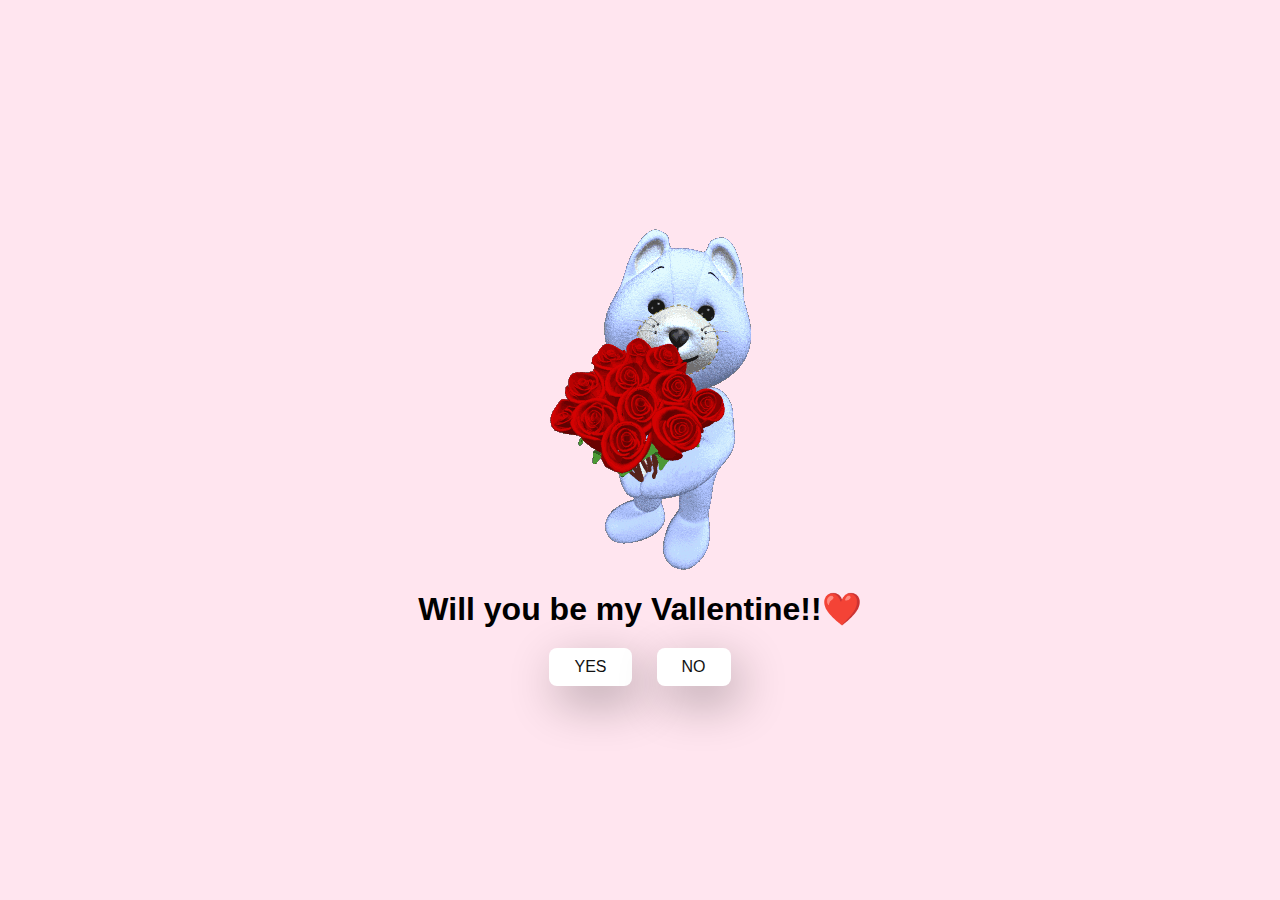
<file: index.html>
<!DOCTYPE html>
<html lang="en">
    <head>
        <meta charset="UTF-8">
        <meta name="viewport" content="width=device-width, initial-scale=1.0">
        <title>❤️Love You❤️</title>
        <link rel="stylesheet" href="style.css">
    </head>
    <body>
        <div class="container">
           <img src="images/index.gif" alt="">
            <h1>Will you be my Vallentine!!❤️</h1>
            <div class="button">
                <a href="yes.html">YES</a>
                <a href="no1.html">NO</a>
            </div>
        </div>
    </body>
</html>
</file>
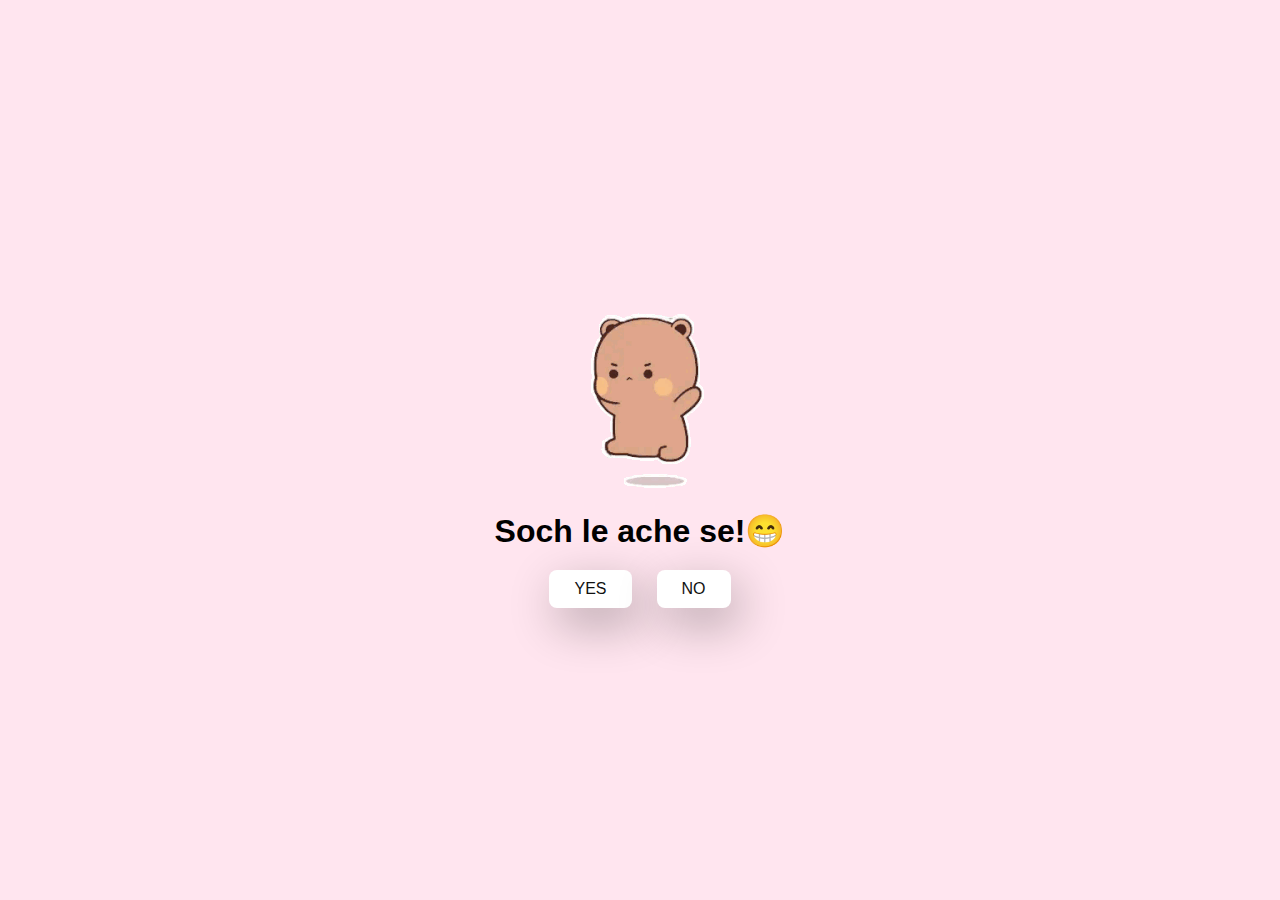
<file: no1.html>
<!DOCTYPE html>
<html lang="en">
    <head>
        <meta charset="UTF-8">
        <meta name="viewport" content="width=device-width, initial-scale=1.0">
        <title>❤️I Love You❤️</title>
        <link rel="stylesheet" href="style.css">
    </head>
    <body>
        <div class="container">
            <img src="images/no1.gif" alt="">
            <h1>Soch le ache se!😁</h1>
            <div class="button">
                <a href="yes.html">YES</a>
                <a href="no2.html">NO</a>
            </div>
        </div>
    </body>
</html>
</file>
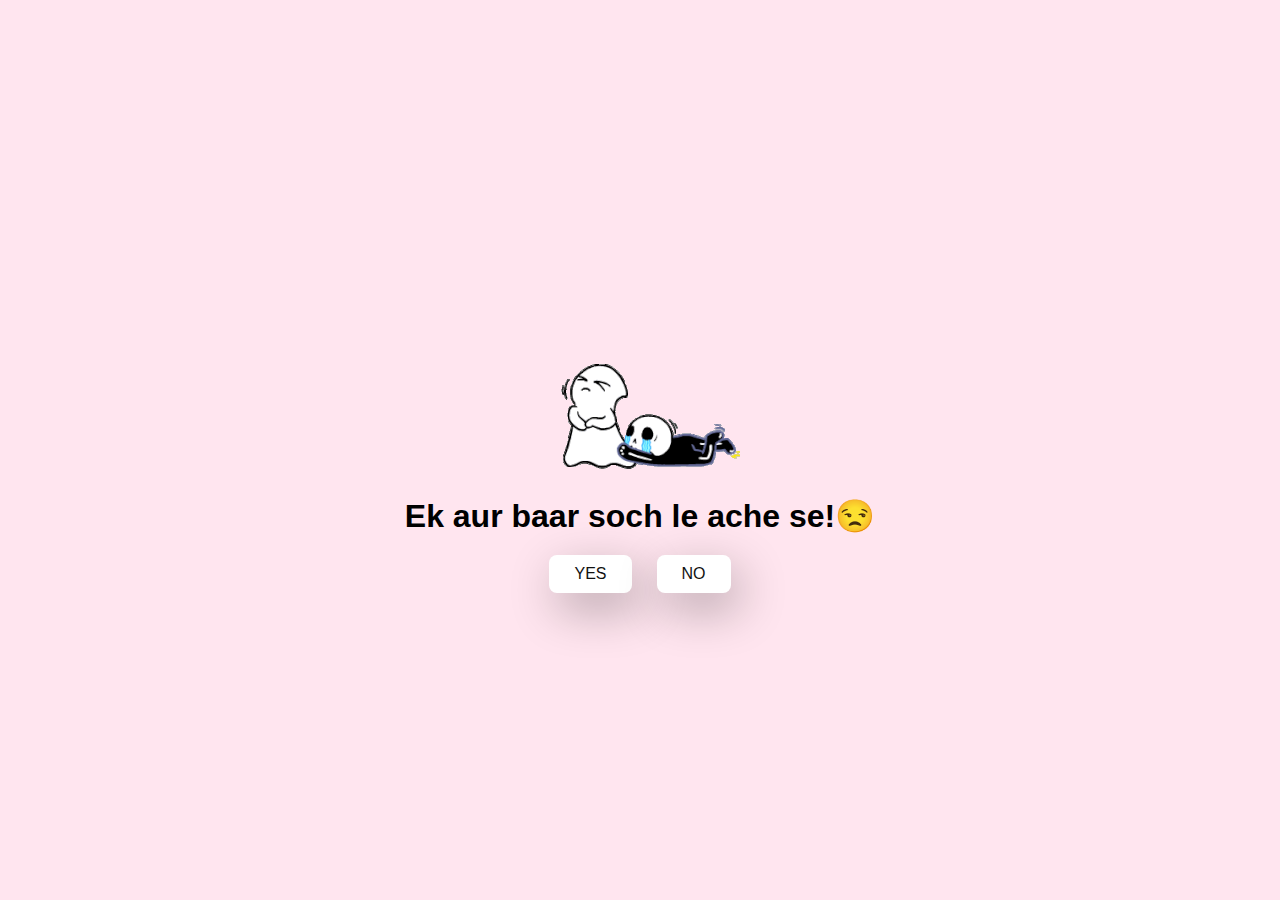
<file: no2.html>
<!DOCTYPE html>
<html lang="en">
    <head>
        <meta charset="UTF-8">
        <meta name="viewport" content="width=device-width, initial-scale=1.0">
        <title>❤️I Love You❤️</title>
        <link rel="stylesheet" href="style.css">
    </head>
    <body>
        <div class="container">
            <img src="images/no2.gif" alt="">
            <h1>Ek aur baar soch le ache se!😒</h1>
            <div class="button">
                <a href="yes.html">YES</a>
                <a href="no3.html">NO</a>
            </div>
        </div>
    </body>
</html>
</file>
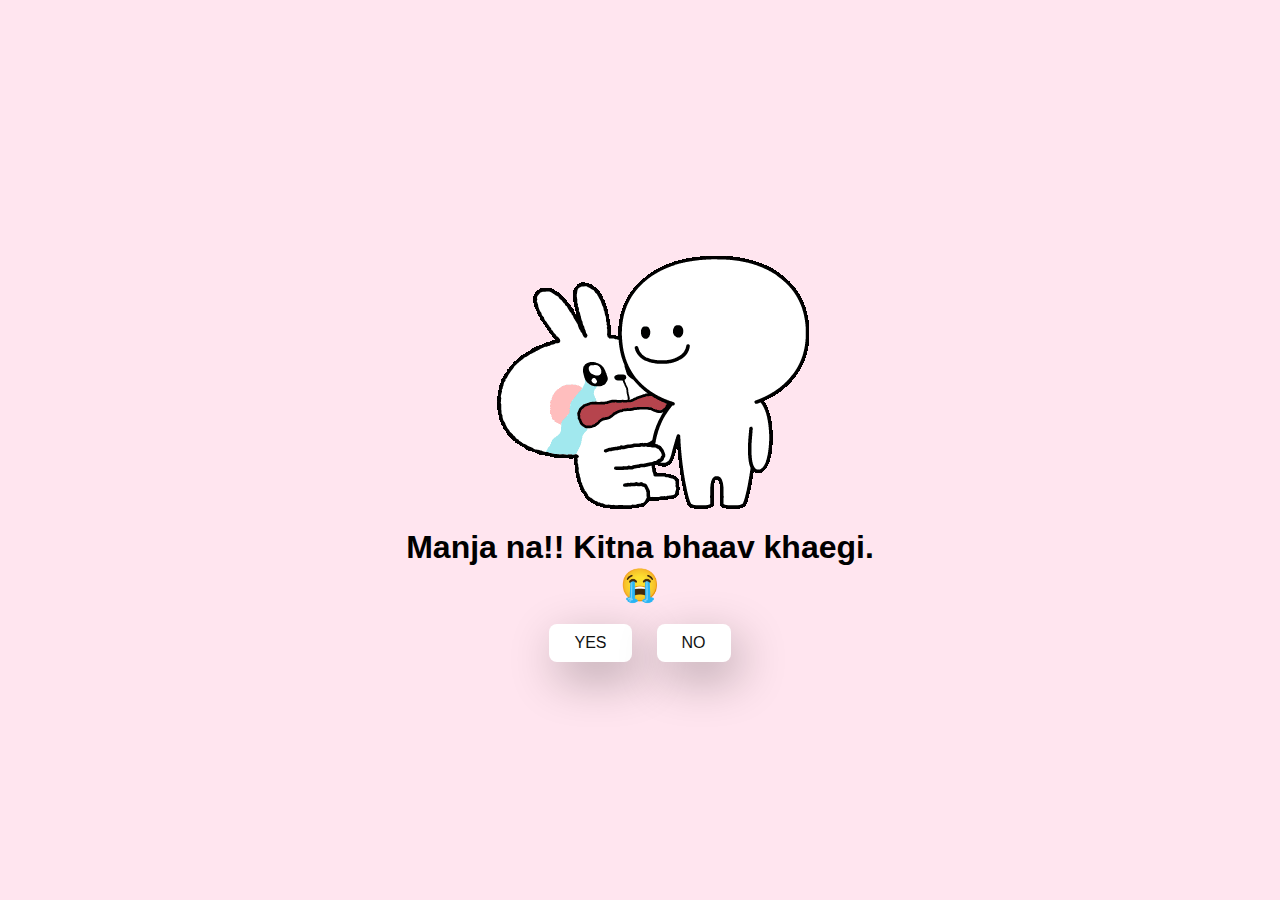
<file: no3.html>
<!DOCTYPE html>
<html lang="en">
    <head>
        <meta charset="UTF-8">
        <meta name="viewport" content="width=device-width, initial-scale=1.0">
        <title>❤️I Love You❤️</title>
        <link rel="stylesheet" href="style.css">
    </head>
    <body>
        <div class="container">
            <img src="images/no3.gif" alt="">
            <h1>Manja na!! Kitna bhaav khaegi.😭</h1>
            <div class="button">
                <a href="yes.html">YES</a>
                <a href="#" id="move-random">NO</a>
            </div>
        </div>
    </body>
    <script src="script.js"></script>
</html>
</file>
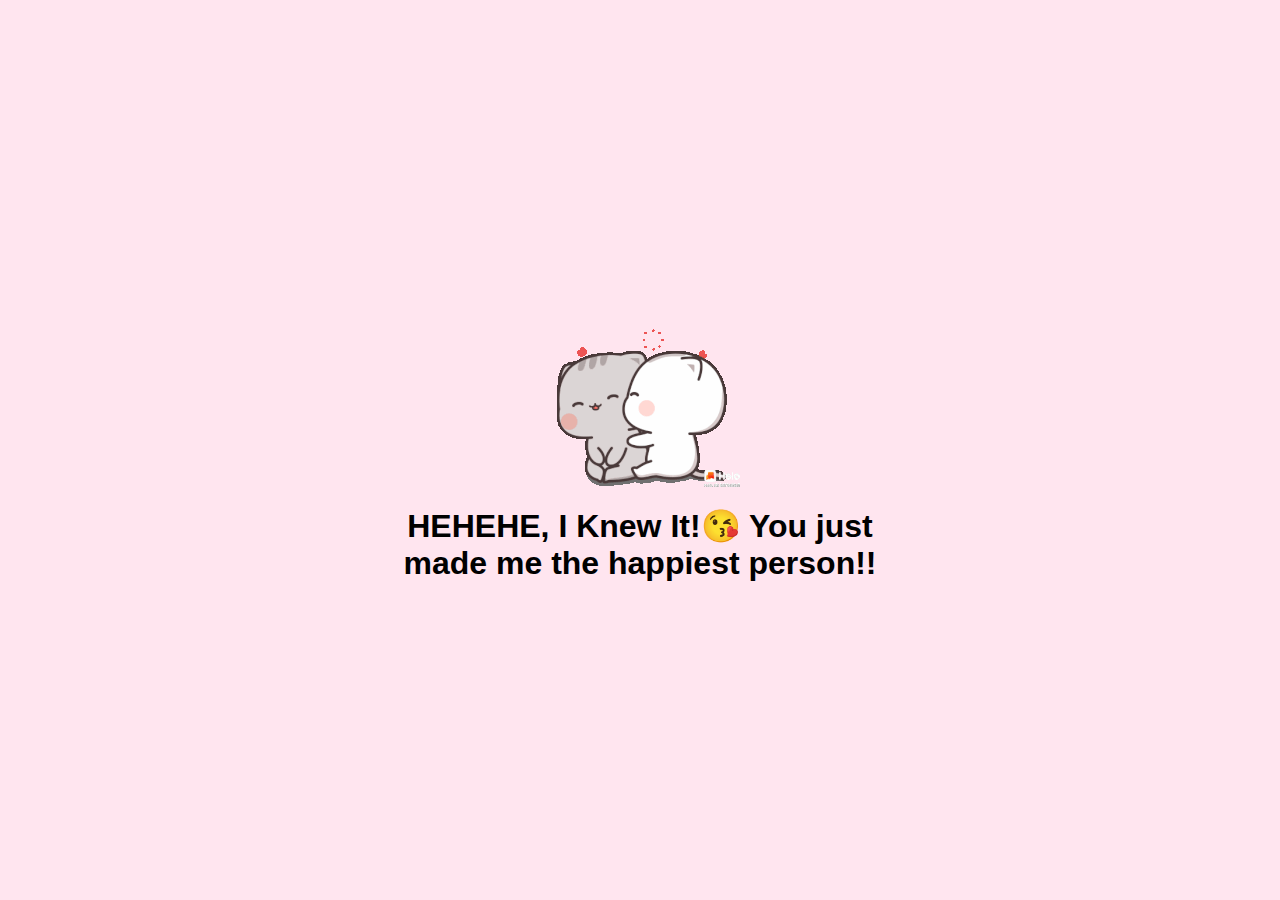
<file: yes.html>
<!DOCTYPE html>
<html lang="en">
    <head>
        <meta charset="UTF-8">
        <meta name="viewport" content="width=device-width, initial-scale=1.0">
        <title>❤️I Love You❤️</title>
        <link rel="stylesheet" href="style.css">
    </head>
    
    <body>
        <div class="container">
            <img src="images/yes.gif" alt="">
            <h1>HEHEHE, I Knew It!😘 You just made me the happiest person!!</h1>

        </div>
    </body>
</html>
</file>
<file: style.css>
*{
    margin: 0;
    padding: 0;
    box-sizing: border-box;
    font-family: sans-serif;
}

body{
    width: 100%;
    height: 100vh;
    display: flex;
    justify-content: center;
    align-items: center;
    background-color: #ffe5ef;
}

.container{
    display: flex;
    flex-direction: column;
    text-align: center;
    align-items: center;
    gap: 20px;
    max-width: 500px;
    margin: 20px;
}

.container .tenor-gif-embed{
    max-width: 200px;
}

.container .button{
    display: flex;
    gap: 25px;
}

.button a{
    text-decoration: none;
    color: #111;
    background: #fff;
    padding: 10px 25px;
    border-radius: 8px;
    box-shadow: 0.5rem 1rem 3rem hsl(0, 0%, 0%, 0.3);
    
}
</file>
